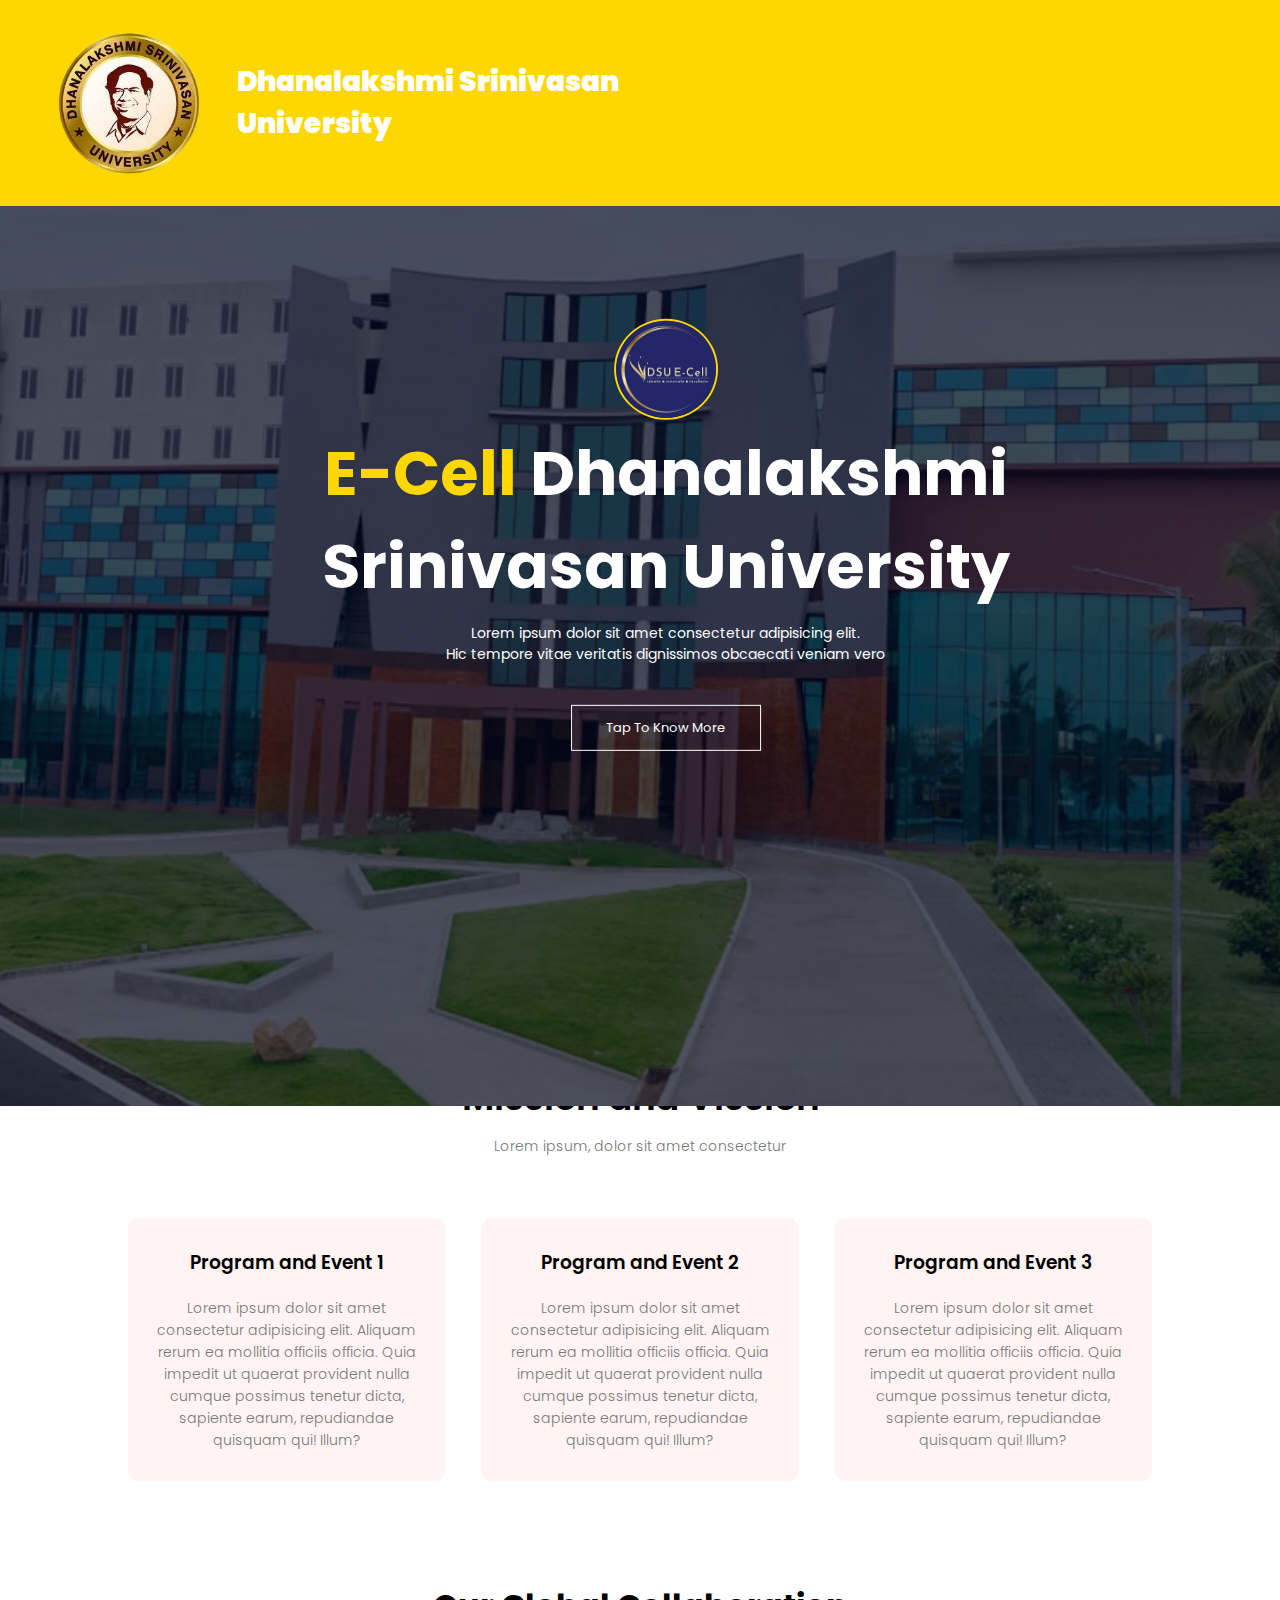
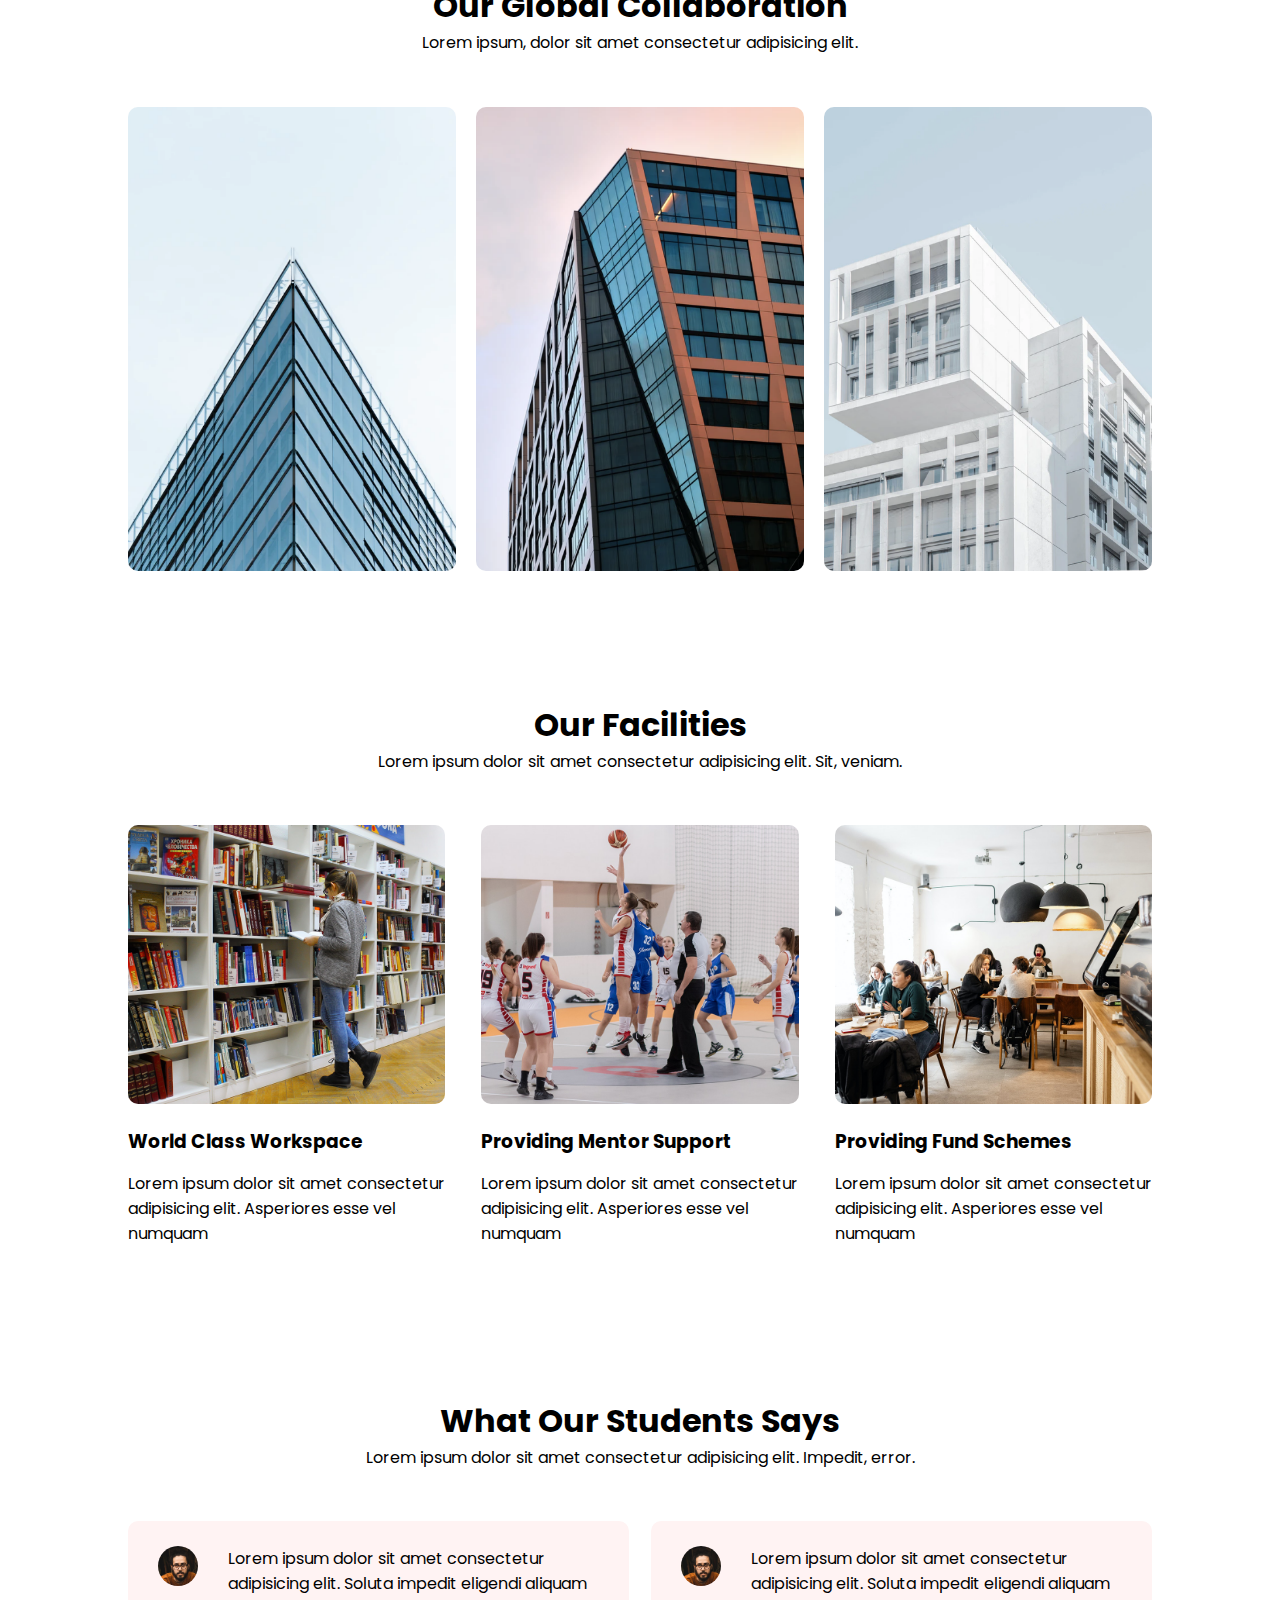
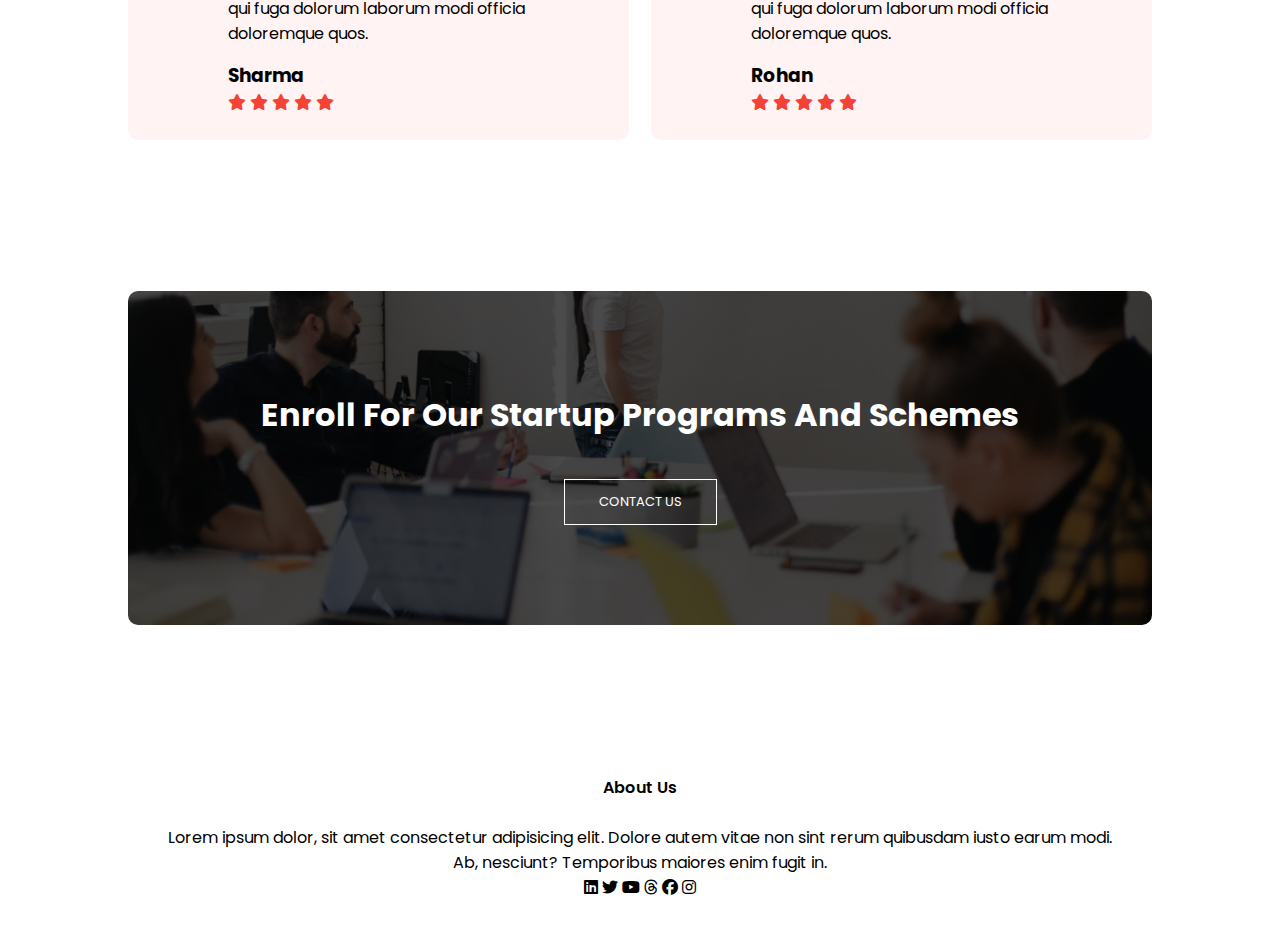
<file: index.html>
<!DOCTYPE html>
<html lang="en">
<head>
    <meta charset="UTF-8">
    <meta name="viewport" content="width=device-width, initial-scale=1.0">
    <title>DSU-header</title>
    <link rel="stylesheet" href="main.css">
    <link rel="stylesheet" href="https://cdnjs.cloudflare.com/ajax/libs/font-awesome/6.4.2/css/all.min.css">
</head>
  <body>
    <section class="header">
       
       
      <nav>
      
        <div class="logo-content">
          <a href=""><img src="images/dsu_logo.png" class="logo"></a>
          <h1>Dhanalakshmi Srinivasan <br>University</h1>
        </div>
        <div class="nav-links" id="navlinks">
          <i class="fa fa-times" onclick="hidemenu()"></i>
            <ul>
                <li><a href="index.html">HOME</a></li>
                <li><a href="about.html">About</a></li>
            
            </ul>
        </div>
        <i class="fa fa-bars" onclick="showmenu()" ></i>
      </nav>
  
      <div class="banner">
          
      </div>

      <div class="text-box">
        <a href=""><img src="images/E-cell-logo.png" class="e-cell-logo"></a>
        <h1><span>E-Cell</span> Dhanalakshmi Srinivasan University</h1>
        <p>Lorem ipsum dolor sit amet consectetur adipisicing elit. <br>
            Hic tempore vitae veritatis dignissimos obcaecati veniam vero </p>

        <a href="about.html" class="hero-btn">Tap To Know More </a>     
      </div>

    </section>
    
    <!---Events-->
    <section class="course">
      <h1>Mission and Vission</h1>
      <p>Lorem ipsum, dolor sit amet consectetur</p>
      <div class="row">
          <div class="course-col">
              <h3>Program and Event 1</h3>
              <p>Lorem ipsum dolor sit amet consectetur adipisicing elit. Aliquam rerum ea mollitia officiis officia. Quia 
                  impedit ut quaerat provident nulla cumque possimus tenetur dicta, 
                  sapiente earum, repudiandae quisquam qui! Illum?
              </p>
          </div>

          <div class="course-col">
              <h3>Program and Event 2</h3>
              <p>Lorem ipsum dolor sit amet consectetur adipisicing elit. Aliquam rerum ea mollitia officiis officia. Quia 
                  impedit ut quaerat provident nulla cumque possimus tenetur dicta, 
                  sapiente earum, repudiandae quisquam qui! Illum?
              </p>
          </div>

          <div class="course-col">
              <h3>Program and Event 3</h3>
              <p>Lorem ipsum dolor sit amet consectetur adipisicing elit. Aliquam rerum ea mollitia officiis officia. Quia 
                  impedit ut quaerat provident nulla cumque possimus tenetur dicta, 
                  sapiente earum, repudiandae quisquam qui! Illum?
              </p>
          </div>
      </div>    
  </section>

  
    <!-----Campus------>

    <section class="campus">
      <h1>Our Global Collaboration</h1>
      <p>Lorem ipsum, dolor sit amet consectetur adipisicing elit.</p>
      
      <div class="row">

          <div class="campus-col">
              <img src="images/london.png">
              <div class="layer">
                  <h3>CHENNAI</h3>
              </div>
          </div>

          <div class="campus-col">
              <img src="images/newyork.png">
              <div class="layer">
                  <h3>COIMBATORE</h3>
              </div>
          </div>

          <div class="campus-col">
              <img src="images/washington.png">
              <div class="layer">
                  <h3>PONDICHERRY</h3>
              </div>
          </div>
      </div>

  </section>

   <!------ Facilities ----->
   <section class="facilities">
    <h1>Our Facilities</h1>
    <p>Lorem ipsum dolor sit amet consectetur adipisicing elit. Sit, veniam.</p>

    <div class="row">

        <div class="facilities-col">
            <img src="images/library.png">
            <h3>World Class Workspace</h3>
            <p>Lorem ipsum dolor sit amet consectetur adipisicing elit.
               Asperiores esse vel numquam 
            </p>
        </div>

        <div class="facilities-col">
            <img src="images/basketball.png">
            <h3>Providing Mentor Support</h3>
            <p>Lorem ipsum dolor sit amet consectetur adipisicing elit.
               Asperiores esse vel numquam 
            </p>
        </div>

        <div class="facilities-col">
            <img src="images/cafeteria.png">
            <h3>Providing Fund Schemes</h3>
            <p>Lorem ipsum dolor sit amet consectetur adipisicing elit.
               Asperiores esse vel numquam 
            </p>
        </div>

    </div>
</section>

 <!----  Testimonials-->

 <section class="testimonials">

  <h1>What Our Students Says</h1>
  <p>Lorem ipsum dolor sit amet consectetur adipisicing elit. Impedit, error.</p>
  
  <div class="row">

     <div class="testimonial-col">
         <img src="images/user2.jpg">
         <div>
             <p>Lorem ipsum dolor sit amet consectetur adipisicing elit.
                  Soluta impedit eligendi aliquam qui fuga dolorum laborum
                   modi officia doloremque quos.
             </p>
             <h3>Sharma</h3>
             <i class="fa fa-star"></i>
             <i class="fa fa-star"></i>
             <i class="fa fa-star"></i>
             <i class="fa fa-star"></i>
             <i class="fa fa-star"></i>
             
         </div>
     </div>

     <div class="testimonial-col">
         <img src="images/user2.jpg">
         <div>
             <p>Lorem ipsum dolor sit amet consectetur adipisicing elit.
                  Soluta impedit eligendi aliquam qui fuga dolorum laborum
                   modi officia doloremque quos.
             </p>
             <h3>Rohan</h3>
             <i class="fa fa-star"></i>
             <i class="fa fa-star"></i>
             <i class="fa fa-star"></i>
             <i class="fa fa-star"></i>
             <i class="fa fa-star"></i>
         </div>
     </div>
  </div>

</section>

<!--- Call to Action -->
<section class="cta">

<h1>Enroll For Our Startup Programs And Schemes</h1>
<a href="contact.html" class="hero-btn">CONTACT US</a> 
</section>

<!--- Footer -->

<section class="footer">
<h4>About Us</h4>
<p>Lorem ipsum dolor, sit amet consectetur adipisicing elit. 
 Dolore autem vitae non sint rerum quibusdam iusto earum modi. <br> Ab, nesciunt?
  Temporibus maiores enim fugit in.
</p>
<div class="icon">
    <a href="https://www.linkedin.com/in/entrepreneurship-and-pre-incubation-cell-92387b289?utm_source=share&utm_campaign=share_via&utm_content=profile&utm_medium=android_app
    "><i class="fa-brands fa-linkedin"></i></a>

    <a href="https://x.com/EcellDSU?t=1tXe-zYzVkVxfuq6m9onmg&s=08"><i class="fa-brands fa-twitter"></i></a>

    <a href="https://youtube.com/@ECellDSU?si=gqVxOyPkpqux6OGigttttt"><i class="fa-brands fa-youtube"></i></a>

    <a href="https://www.threads.net/@ecelldsu"><i class="fa-brands fa-threads"></i></a>

    <a href="https://www.facebook.com/ecelldsu?mibextid=ZbWKwL"><i class="fa-brands fa-facebook"></i></a>

    <a href="https://instagram.com/ecelldsu?utm_source=qr&igshid=MzNlNGNkZWQ4Mg%3D%3D"><i class="fa-brands fa-instagram"></i></a>
</div>
</section>

<!---JavaScript for Toggle Menu-->

<script>
  var navlinks = document.getElementById("navlinks");
  
  function showmenu(){
      navlinks.style.right="0";
  }

  function hidemenu(){
      navlinks.style.right="-200px";
  }



</script>  



 


      
  </body>
</html>
</file>
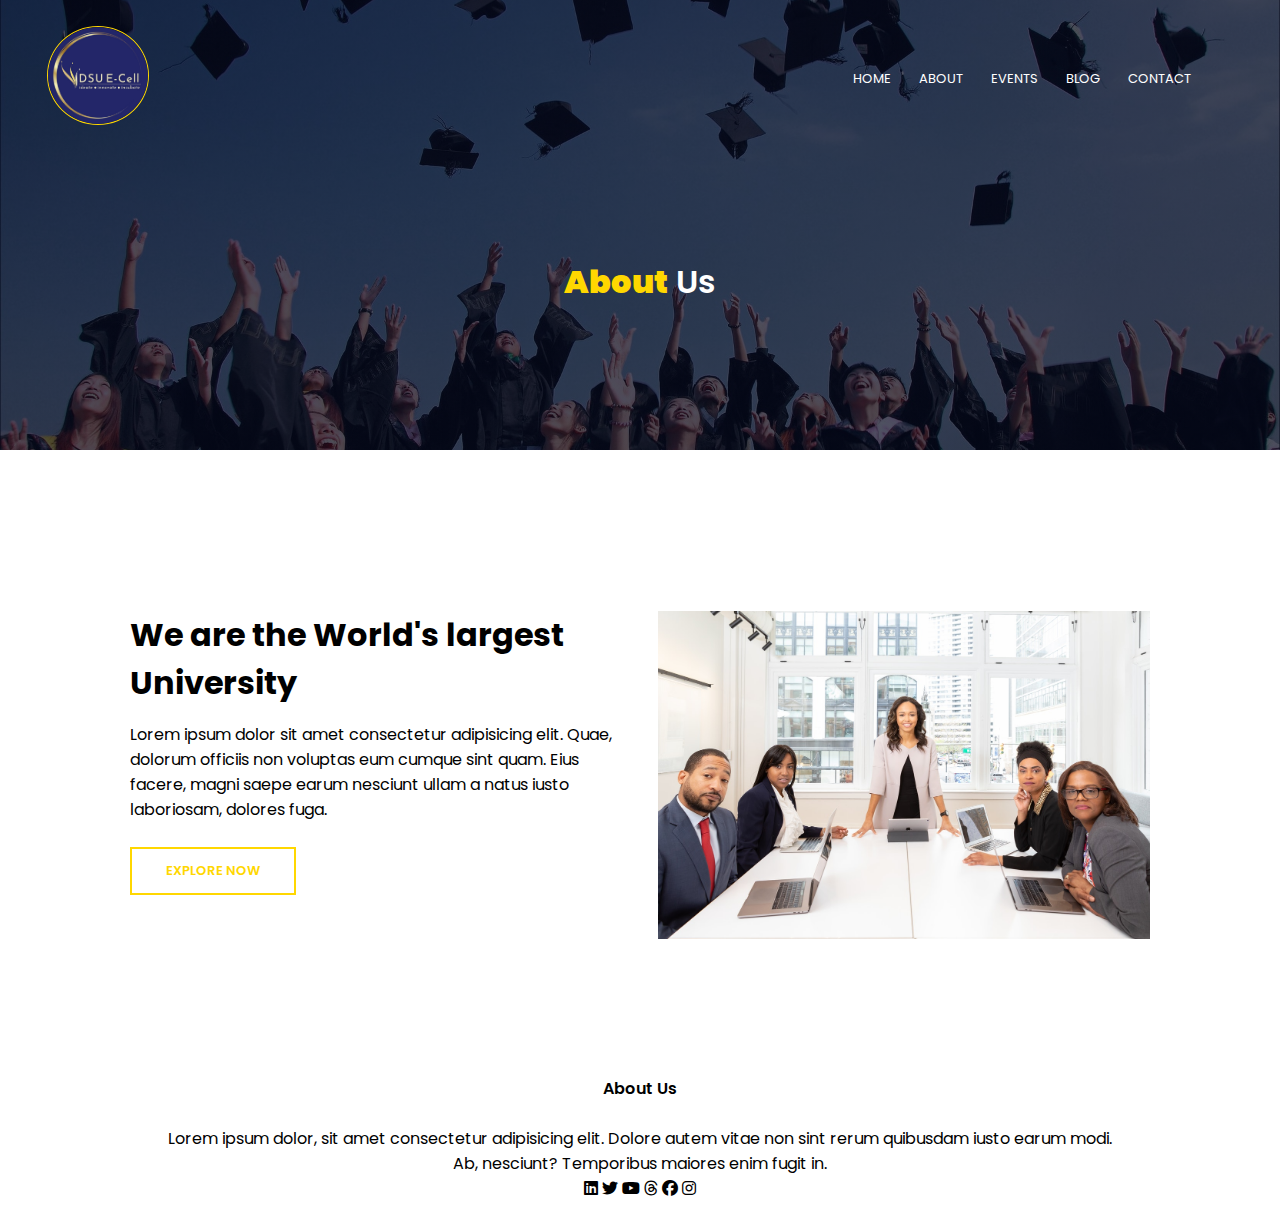
<file: about.html>
<!DOCTYPE html>
<html lang="en">
<head>
    <meta charset="UTF-8">
    <meta name="viewport" content="width=device-width, initial-scale=1.0">
    <title>E-Cell DSU</title>
    <link rel="stylesheet" href="about.css">
    <link rel="stylesheet" href="https://cdnjs.cloudflare.com/ajax/libs/font-awesome/6.4.2/css/all.min.css">
</head>
<body>
   
    <section class="sub-header">
        <nav>
            <a href="index.html"><img src="images/E-cell-logo.png" class="logo"></a>
            <div class="nav-links" id="navlinks">
                <i class="fa fa-times" onclick="hidemenu()"></i>
                <ul>
                    <li><a href="index.html">HOME</a></li>
                    <li><a href="about.html">ABOUT</a></li>
                    <li><a href="event.html">EVENTS</a></li>
                    <li><a href="blog.html">BLOG</a></li>
                    <li><a href="contact.html">CONTACT</a></li>
                </ul>
            </div>
            <i class="fa fa-bars" onclick="showmenu()" ></i>
        </nav>
         
     
        <h1><span>About</span> Us</h1>


    </section>

    <!----- about us content ------->
    <div class="about-us">

        <div class="row">

            <div class="about-col">
                <h1>We are the World's largest University</h1>
                <p>Lorem ipsum dolor sit amet consectetur adipisicing elit. Quae, dolorum officiis non voluptas
                     eum cumque sint quam. Eius facere, magni saepe earum nesciunt
                      ullam a natus iusto laboriosam, dolores fuga.
                </p>

                <a href="" class="hero-btn gold-btn">EXPLORE NOW</a>
            </div>
            
            <div class="about-col">
                
                <img src="images/about.jpg" alt="">
            </div>


        </div>
    </div>

  

   <section class="footer">
     <h4>About Us</h4>
     <p>Lorem ipsum dolor, sit amet consectetur adipisicing elit. 
        Dolore autem vitae non sint rerum quibusdam iusto earum modi. <br> Ab, nesciunt?
         Temporibus maiores enim fugit in.
    </p>
    <div class="icon">
        <a href="https://www.linkedin.com/in/entrepreneurship-and-pre-incubation-cell-92387b289?utm_source=share&utm_campaign=share_via&utm_content=profile&utm_medium=android_app
            "><i class="fa-brands fa-linkedin"></i></a>
    
            <a href="https://x.com/EcellDSU?t=1tXe-zYzVkVxfuq6m9onmg&s=08"><i class="fa-brands fa-twitter"></i></a>
    
            <a href="https://youtube.com/@ECellDSU?si=gqVxOyPkpqux6OGigttttt"><i class="fa-brands fa-youtube"></i></a>
    
            <a href="https://www.threads.net/@ecelldsu"><i class="fa-brands fa-threads"></i></a>
    
            <a href="https://www.facebook.com/ecelldsu?mibextid=ZbWKwL"><i class="fa-brands fa-facebook"></i></a>
    
            <a href="https://instagram.com/ecelldsu?utm_source=qr&igshid=MzNlNGNkZWQ4Mg%3D%3D"><i class="fa-brands fa-instagram"></i></a>
    </div>
   </section>
 








<!---JavaScript for Toggle Menu-->

<script>
    var navlinks = document.getElementById("navlinks");
    
    function showmenu(){
        navlinks.style.right="0";
    }

    function hidemenu(){
        navlinks.style.right="-200px";
    }



</script>    
</body>
</html>
</file>
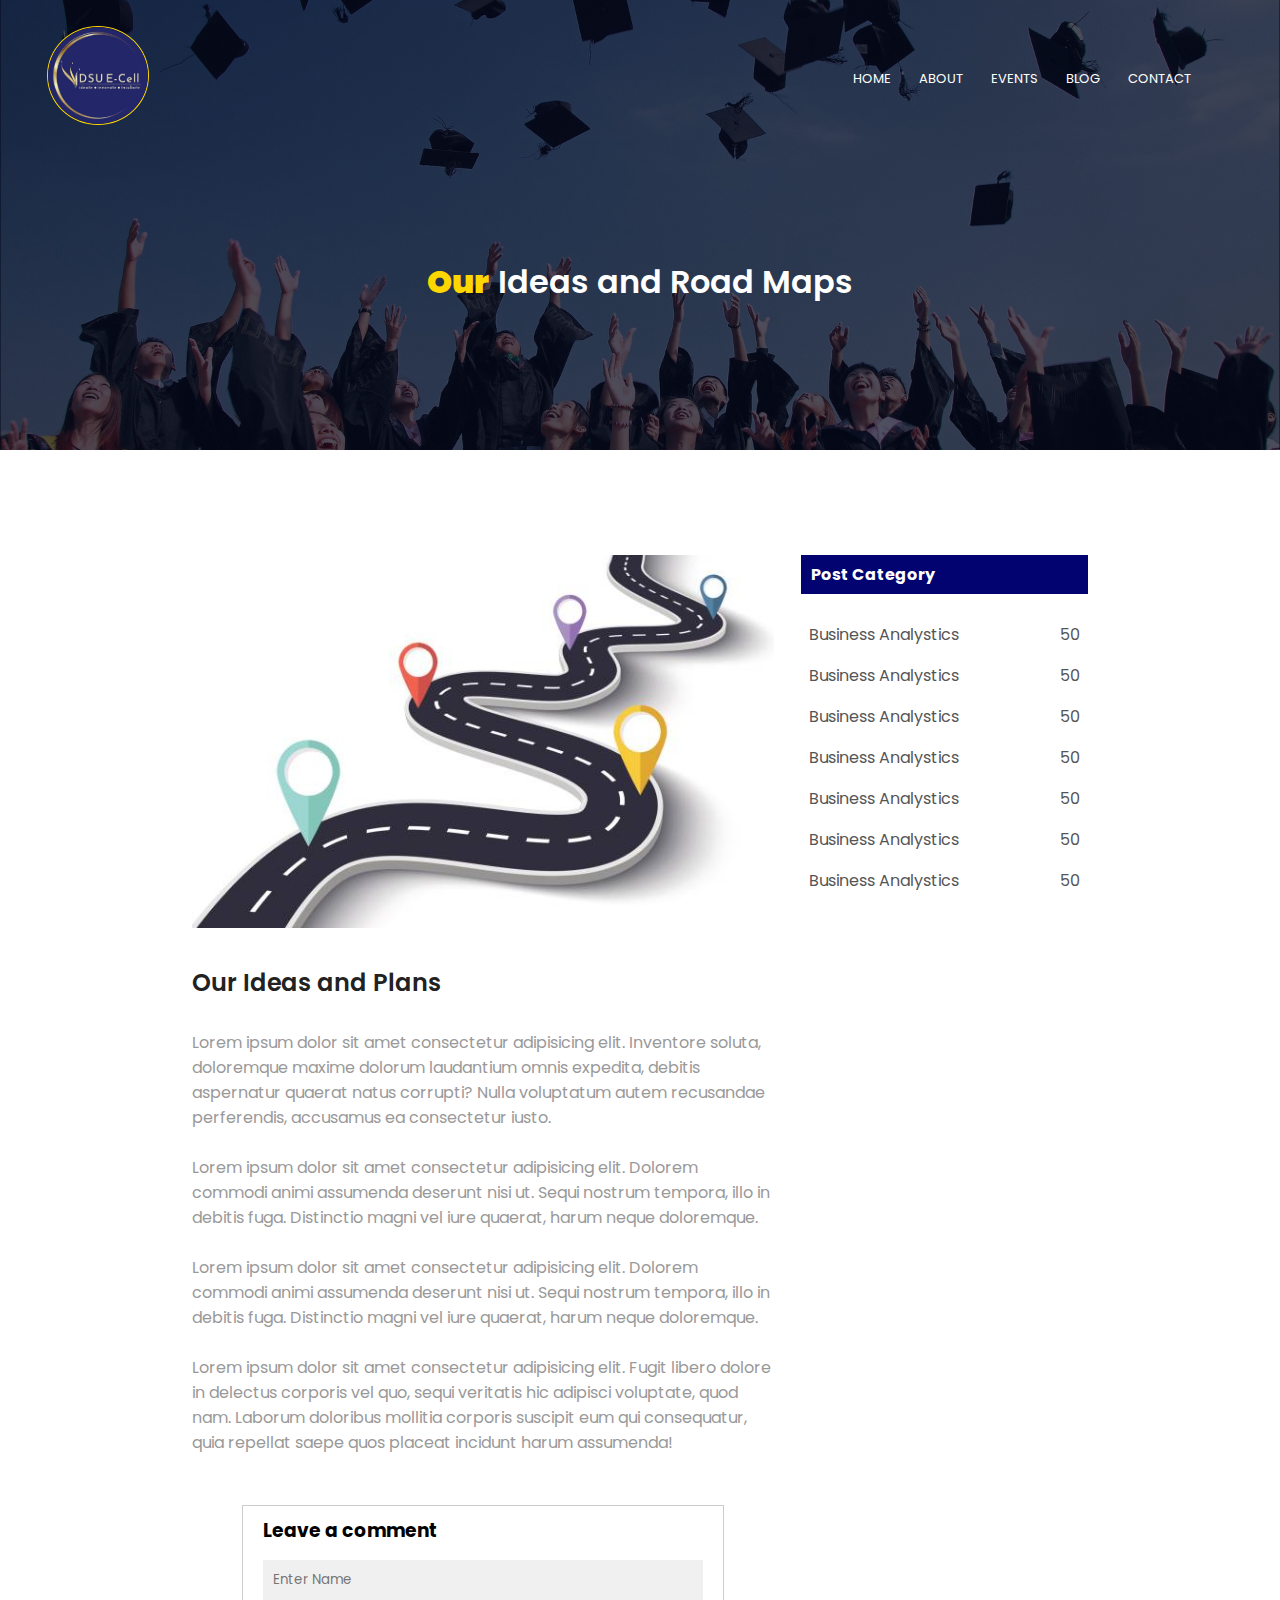
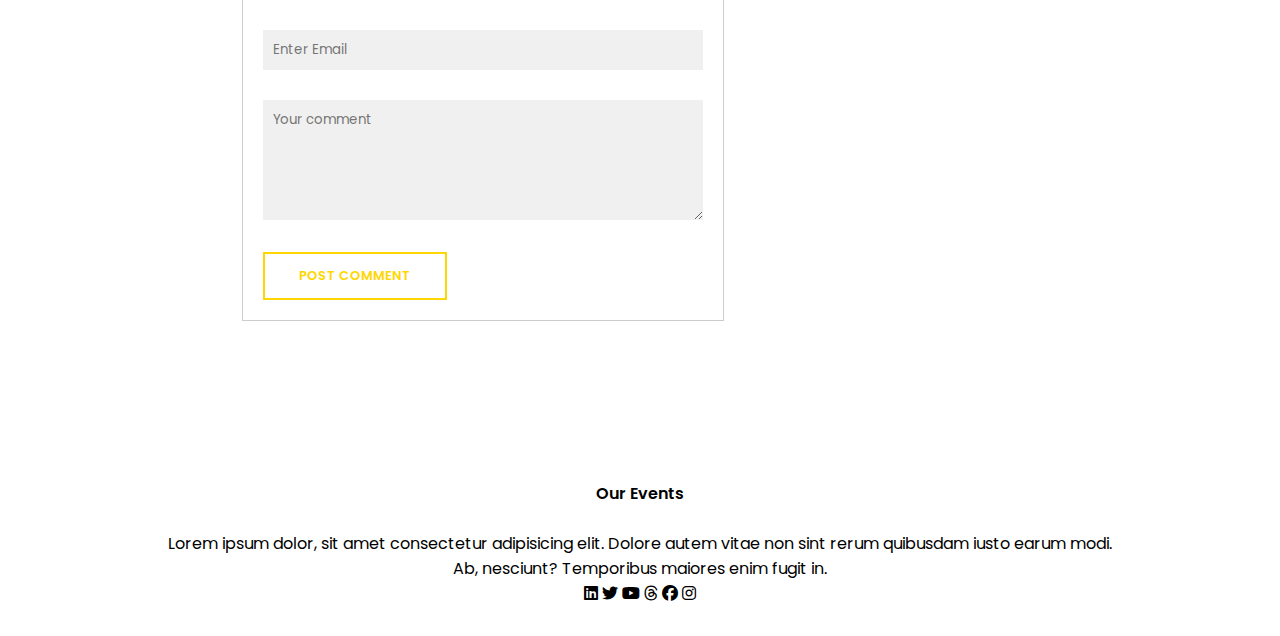
<file: blog.html>
<!DOCTYPE html>
<html lang="en">
<head>
    <meta charset="UTF-8">
    <meta name="viewport" content="width=device-width, initial-scale=1.0">
    <title>E-Cell DSU</title>
    <link rel="stylesheet" href="about.css">
    <link rel="stylesheet" href="https://cdnjs.cloudflare.com/ajax/libs/font-awesome/6.4.2/css/all.min.css">
</head>
<body>
   
    <section class="sub-header">
        <nav>
            <a href="index.html"><img src="images/E-cell-logo.png" class="logo"></a>
            <div class="nav-links" id="navlinks">
                <i class="fa fa-times" onclick="hidemenu()"></i>
                <ul>
                    <li><a href="index.html">HOME</a></li>
                    <li><a href="about.html">ABOUT</a></li>
                    <li><a href="event.html">EVENTS</a></li>
                    <li><a href="blog.html">BLOG</a></li>
                    <li><a href="contact.html">CONTACT</a></li>
                </ul>
            </div>
            <i class="fa fa-bars" onclick="showmenu()" ></i>
        </nav>
         
     
        <h1><span>Our</span> Ideas and Road Maps</h1>


    </section>

    <!------   Blog Content --------->
    <div class="blog-content">
        <div class="row">
            <div class="blog-left">
                <img src="images/roadmap.jpg" alt="">
                <h2>Our Ideas and Plans</h2>
                <p>Lorem ipsum dolor sit amet consectetur adipisicing elit. Inventore soluta, 
                    doloremque maxime dolorum laudantium omnis expedita, 
                    debitis aspernatur quaerat natus corrupti? Nulla voluptatum autem
                     recusandae perferendis, accusamus ea consectetur iusto.
                </p>
                <br>
                <p>Lorem ipsum dolor sit amet consectetur adipisicing elit. Dolorem commodi 
                    animi assumenda deserunt nisi ut.
                     Sequi nostrum tempora, illo in debitis fuga. Distinctio magni
                      vel iure quaerat, harum neque doloremque.
                </p>

                <br>
                <p>Lorem ipsum dolor sit amet consectetur adipisicing elit. Dolorem commodi 
                    animi assumenda deserunt nisi ut.
                     Sequi nostrum tempora, illo in debitis fuga. Distinctio magni
                      vel iure quaerat, harum neque doloremque.
                </p>
                <br>
                <p>Lorem ipsum dolor sit amet consectetur adipisicing elit. 
                    Fugit libero dolore in delectus corporis vel quo, sequi 
                    veritatis hic adipisci voluptate, quod nam. Laborum doloribus 
                    mollitia corporis suscipit eum qui consequatur,
                     quia repellat saepe quos placeat incidunt harum assumenda!
                    
                </p>

                <div class="comment-box">
                    <h3>Leave a comment</h3>
                    <form  class="comment-form">
                        <input type="text" placeholder="Enter Name">
                        <input type="email" placeholder="Enter Email">
                        <textarea  rows="5" placeholder="Your comment"></textarea>
                        <button type="submit" class="hero-btn gold-btn">POST COMMENT</button>
                    </form>
                </div>
        
            </div>

            <div class="blog-right">
                <h3>Post Category</h3>
                <div>
                    <span>Business Analystics</span>
                    <span>50</span>
                </div>
                <div>
                    <span>Business Analystics</span>
                    <span>50</span>
                </div>
   
                <div>
                    <span>Business Analystics</span>
                    <span>50</span>
                </div>

                <div>
                    <span>Business Analystics</span>
                    <span>50</span>
                </div>
                <div>
                    <span>Business Analystics</span>
                    <span>50</span>
                </div>
                <div>
                    <span>Business Analystics</span>
                    <span>50</span>
                </div>
                <div>
                    <span>Business Analystics</span>
                    <span>50</span>
                </div>
            </div>
        </div>
    </div>


   
   <!----- footer -->
   <section class="footer">
     <h4>Our Events</h4>
     <p>Lorem ipsum dolor, sit amet consectetur adipisicing elit. 
        Dolore autem vitae non sint rerum quibusdam iusto earum modi. <br> Ab, nesciunt?
         Temporibus maiores enim fugit in.
    </p>
    <div class="icon">
        <a href="https://www.linkedin.com/in/entrepreneurship-and-pre-incubation-cell-92387b289?utm_source=share&utm_campaign=share_via&utm_content=profile&utm_medium=android_app
        "><i class="fa-brands fa-linkedin"></i></a>

        <a href="https://x.com/EcellDSU?t=1tXe-zYzVkVxfuq6m9onmg&s=08"><i class="fa-brands fa-twitter"></i></a>

        <a href="https://youtube.com/@ECellDSU?si=gqVxOyPkpqux6OGigttttt"><i class="fa-brands fa-youtube"></i></a>

        <a href="https://www.threads.net/@ecelldsu"><i class="fa-brands fa-threads"></i></a>

        <a href="https://www.facebook.com/ecelldsu?mibextid=ZbWKwL"><i class="fa-brands fa-facebook"></i></a>

        <a href="https://instagram.com/ecelldsu?utm_source=qr&igshid=MzNlNGNkZWQ4Mg%3D%3D"><i class="fa-brands fa-instagram"></i></a>
    </div>
   </section>
 








<!---JavaScript for Toggle Menu-->

<script>
    var navlinks = document.getElementById("navlinks");
    
    function showmenu(){
        navlinks.style.right="0";
    }

    function hidemenu(){
        navlinks.style.right="-200px";
    }



</script>    
</body>
</html>
</file>
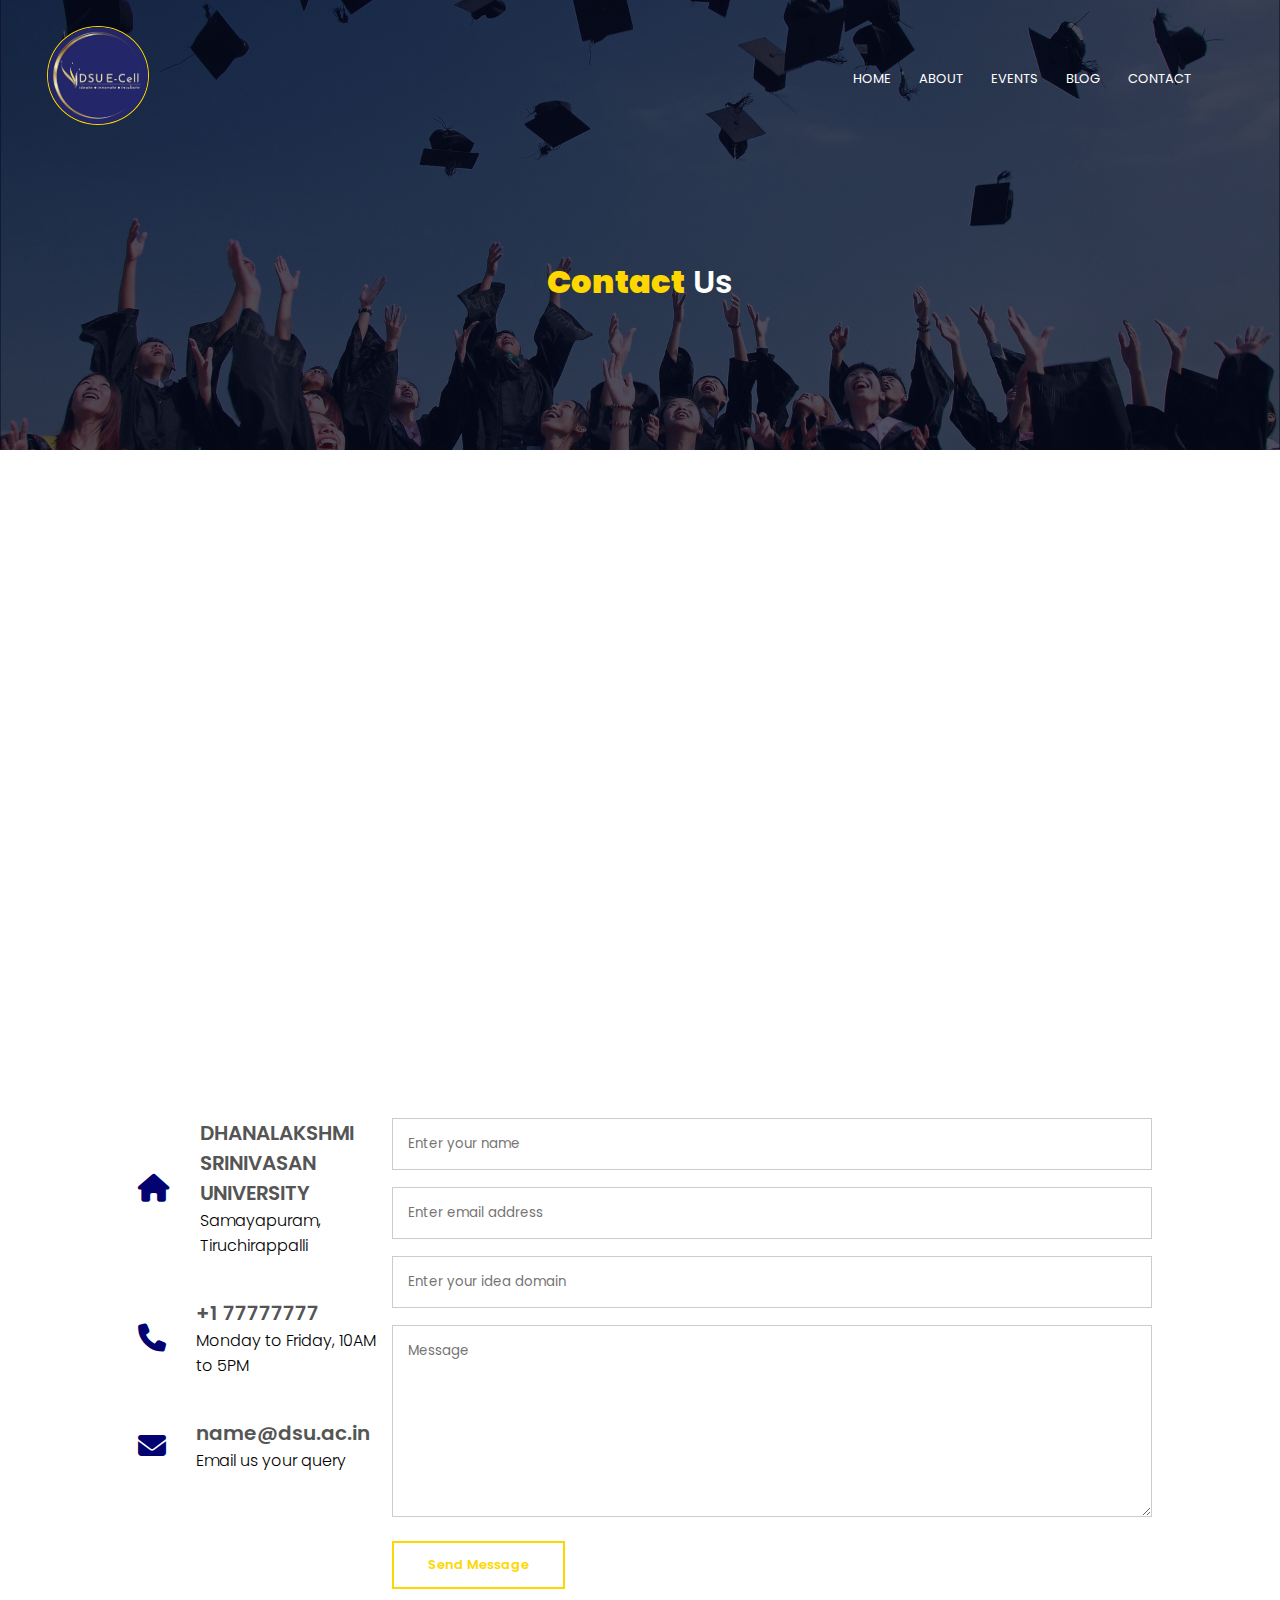
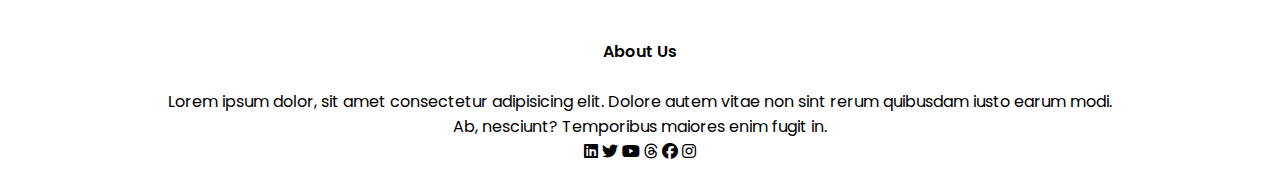
<file: contact.html>
<!DOCTYPE html>
<html lang="en">
<head>
    <meta charset="UTF-8">
    <meta name="viewport" content="width=device-width, initial-scale=1.0">
    <title>E-Cell DSU</title>
    <link rel="stylesheet" href="about.css">
    <link rel="stylesheet" href="https://cdnjs.cloudflare.com/ajax/libs/font-awesome/6.4.2/css/all.min.css">
</head>
<body>
   
    <section class="sub-header">
        <nav>
            <a href="index.html"><img src="images/E-cell-logo.png" class="logo"></a>
            <div class="nav-links" id="navlinks">
                <i class="fa fa-times" onclick="hidemenu()"></i>
                <ul>
                    <li><a href="index.html">HOME</a></li>
                    <li><a href="about.html">ABOUT</a></li>
                    <li><a href="event.html">EVENTS</a></li>
                    <li><a href="blog.html">BLOG</a></li>
                    <li><a href="contact.html">CONTACT</a></li>
                </ul>
            </div>
            <i class="fa fa-bars" onclick="showmenu()" ></i>
        </nav>
         
     
        <h1><span>Contact</span> Us</h1>


    </section>
    <!---contact us-->
    <section class="location">
        <iframe src="https://www.google.com/maps/embed?pb=!1m18!1m12!1m3!1d391
        7.445194399663!2d78.74390597481992!3d10.92970445634827!2m3!1f0!2f0!3f0!3
        m2!1i1024!2i768!4f13.1!3m3!1m2!1s0x3baaf70ca2847e99%3A0xcf6f7bb049ba92a6
        !2sDHANALAKSHMI%20SRINIVASAN%20UNIVERSITY!5e0!3m2!1sen!2sin!4v1697650928827
        !5m2!1sen!2sin" width="600" height="450" style="border:0;" allowfullscreen="" loading="lazy"
         referrerpolicy="no-referrer-when-downgrade"></iframe>
    </section>

    <section class="contact-us">

        <div class="row">
            <div class="contact-col">

                <div>
                    <i class="fa fa-home"></i>
                    <span>
                        <h5>DHANALAKSHMI SRINIVASAN UNIVERSITY</h5>
                        <p>
                            Samayapuram, Tiruchirappalli</p>
                    </span>
                </div>
                <div>
                    <i class="fa fa-phone"></i>
                    <span>
                        <h5>+1 77777777</h5>
                        <p>
                            Monday to Friday, 10AM to 5PM</p>
                    </span>
                </div>
                <div>
                    <i class="fa fa-envelope"></i>
                    <span>
                        <h5>name@dsu.ac.in</h5>
                        <p>
                           Email us your query</p>
                    </span>
                </div>
            </div>
            <div class="contact-col">

                <form action="form.php" method="post">
                    <input type="text" name="name" placeholder="Enter your name" required>
                    <input type="email" name="email" placeholder="Enter email address" required>
                    <input type="text" name="domain" placeholder="Enter your idea domain" required>
                    <textarea rows="8" name="meaage" placeholder="Message" required></textarea>
                    <button type="submit" class="hero-btn gold-btn">Send Message</button>
                </form>
            </div>
        </div>

    </section>

    

  

   <section class="footer">
     <h4>About Us</h4>
     <p>Lorem ipsum dolor, sit amet consectetur adipisicing elit. 
        Dolore autem vitae non sint rerum quibusdam iusto earum modi. <br> Ab, nesciunt?
         Temporibus maiores enim fugit in.
    </p>
    <div class="icon">
        <a href="https://www.linkedin.com/in/entrepreneurship-and-pre-incubation-cell-92387b289?utm_source=share&utm_campaign=share_via&utm_content=profile&utm_medium=android_app
            "><i class="fa-brands fa-linkedin"></i></a>
    
            <a href="https://x.com/EcellDSU?t=1tXe-zYzVkVxfuq6m9onmg&s=08"><i class="fa-brands fa-twitter"></i></a>
    
            <a href="https://youtube.com/@ECellDSU?si=gqVxOyPkpqux6OGigttttt"><i class="fa-brands fa-youtube"></i></a>
    
            <a href="https://www.threads.net/@ecelldsu"><i class="fa-brands fa-threads"></i></a>
    
            <a href="https://www.facebook.com/ecelldsu?mibextid=ZbWKwL"><i class="fa-brands fa-facebook"></i></a>
    
            <a href="https://instagram.com/ecelldsu?utm_source=qr&igshid=MzNlNGNkZWQ4Mg%3D%3D"><i class="fa-brands fa-instagram"></i></a>
    </div>
   </section>
 








<!---JavaScript for Toggle Menu-->

<script>
    var navlinks = document.getElementById("navlinks");
    
    function showmenu(){
        navlinks.style.right="0";
    }

    function hidemenu(){
        navlinks.style.right="-200px";
    }



</script>    
</body>
</html>
</file>
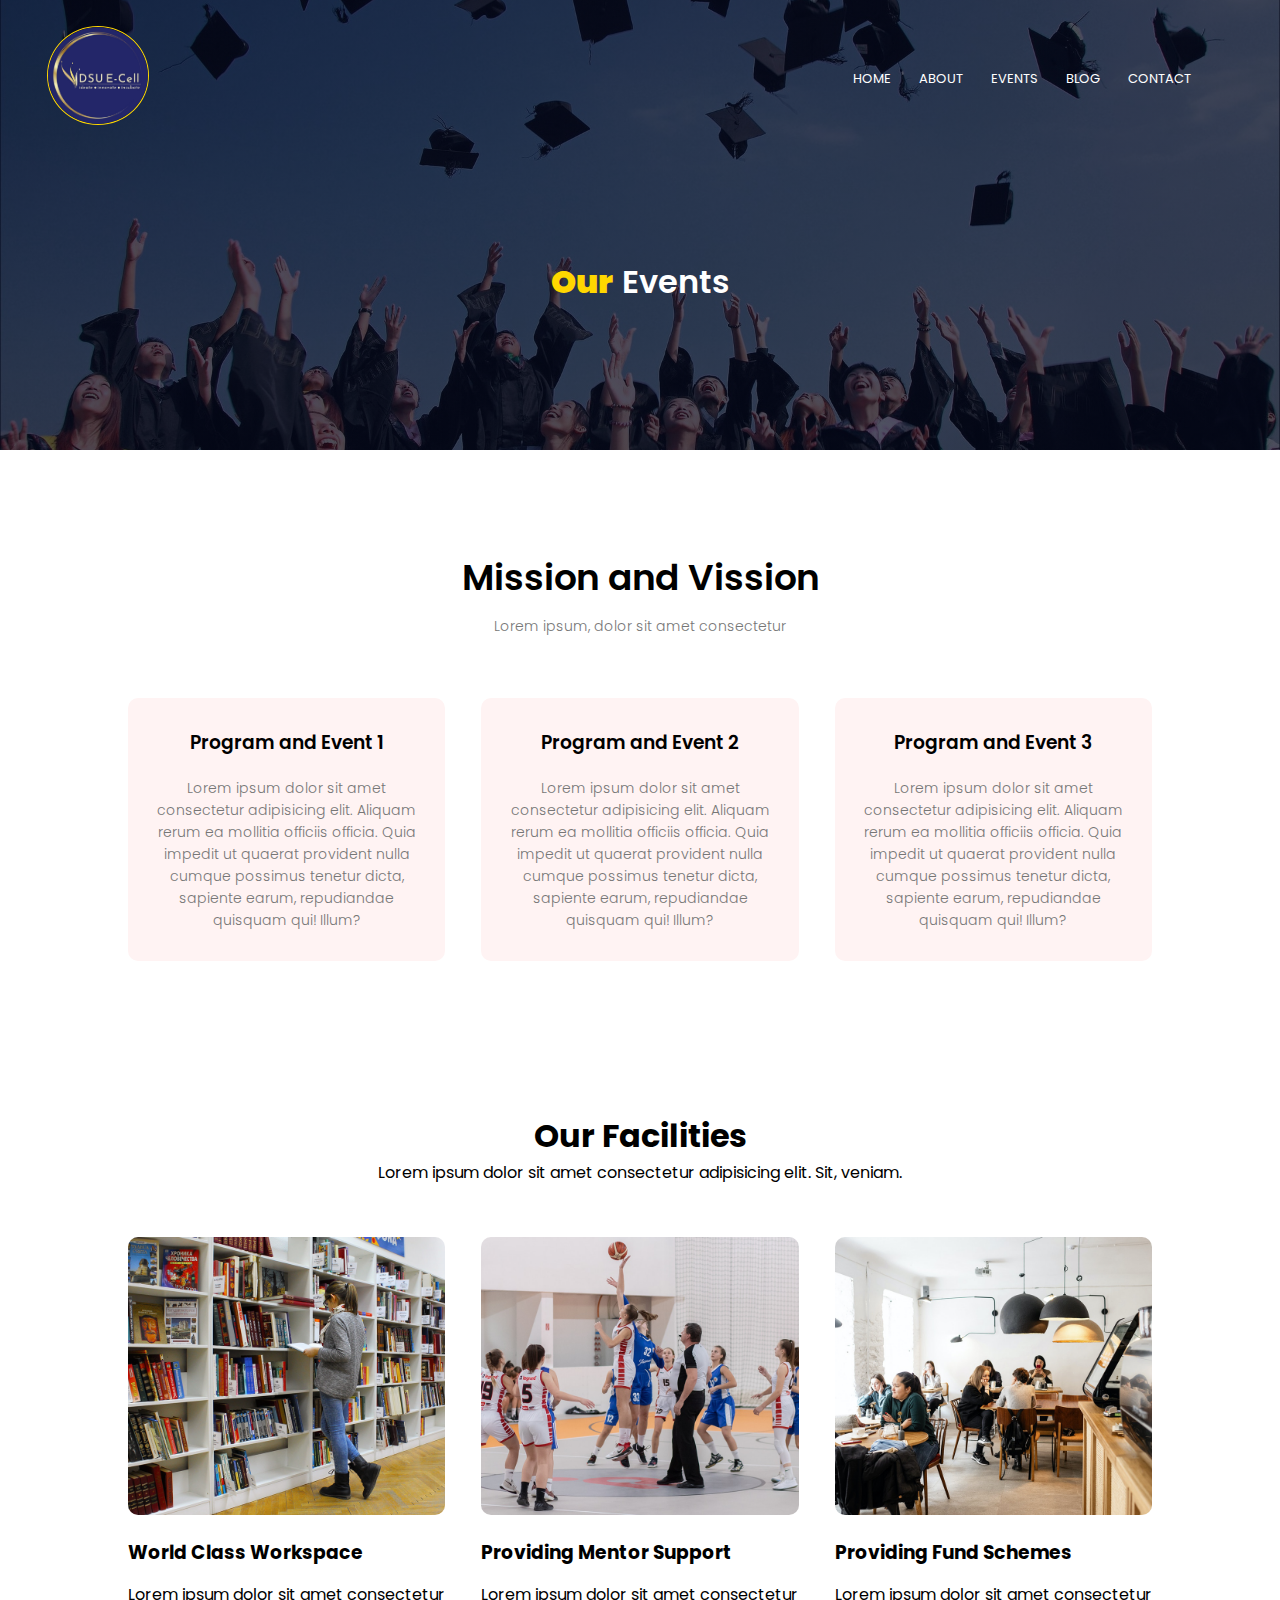
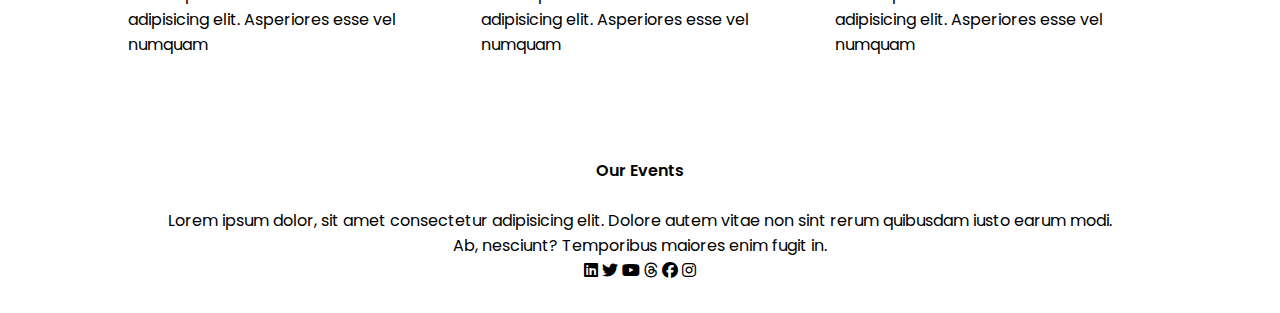
<file: event.html>
<!DOCTYPE html>
<html lang="en">
<head>
    <meta charset="UTF-8">
    <meta name="viewport" content="width=device-width, initial-scale=1.0">
    <title>E-Cell DSU</title>
    <link rel="stylesheet" href="about.css">
    <link rel="stylesheet" href="https://cdnjs.cloudflare.com/ajax/libs/font-awesome/6.4.2/css/all.min.css">
</head>
<body>
   
    <section class="sub-header">
        <nav>
            <a href="index.html"><img src="images/E-cell-logo.png" class="logo"></a>
            <div class="nav-links" id="navlinks">
                <i class="fa fa-times" onclick="hidemenu()"></i>
                <ul>
                    <li><a href="index.html">HOME</a></li>
                    <li><a href="about.html">ABOUT</a></li>
                    <li><a href="event.html">EVENTS</a></li>
                    <li><a href="blog.html">BLOG</a></li>
                    <li><a href="contact.html">CONTACT</a></li>
                </ul>
            </div>
            <i class="fa fa-bars" onclick="showmenu()" ></i>
        </nav>
         
     
        <h1><span>Our</span> Events</h1>


    </section>

    <!----- Events ------->
    <section class="course">
        <h1>Mission and Vission</h1>
        <p>Lorem ipsum, dolor sit amet consectetur</p>
        <div class="row">
            <div class="course-col">
                <h3>Program and Event 1</h3>
                <p>Lorem ipsum dolor sit amet consectetur adipisicing elit. Aliquam rerum ea mollitia officiis officia. Quia 
                    impedit ut quaerat provident nulla cumque possimus tenetur dicta, 
                    sapiente earum, repudiandae quisquam qui! Illum?
                </p>
            </div>

            <div class="course-col">
                <h3>Program and Event 2</h3>
                <p>Lorem ipsum dolor sit amet consectetur adipisicing elit. Aliquam rerum ea mollitia officiis officia. Quia 
                    impedit ut quaerat provident nulla cumque possimus tenetur dicta, 
                    sapiente earum, repudiandae quisquam qui! Illum?
                </p>
            </div>

            <div class="course-col">
                <h3>Program and Event 3</h3>
                <p>Lorem ipsum dolor sit amet consectetur adipisicing elit. Aliquam rerum ea mollitia officiis officia. Quia 
                    impedit ut quaerat provident nulla cumque possimus tenetur dicta, 
                    sapiente earum, repudiandae quisquam qui! Illum?
                </p>
            </div>
        </div>    
    </section>

    <!------ Facilities ----->
   <section class="facilities">
    <h1>Our Facilities</h1>
    <p>Lorem ipsum dolor sit amet consectetur adipisicing elit. Sit, veniam.</p>

    <div class="row">

        <div class="facilities-col">
            <img src="images/library.png">
            <h3>World Class Workspace</h3>
            <p>Lorem ipsum dolor sit amet consectetur adipisicing elit.
               Asperiores esse vel numquam 
            </p>
        </div>

        <div class="facilities-col">
            <img src="images/basketball.png">
            <h3>Providing Mentor Support</h3>
            <p>Lorem ipsum dolor sit amet consectetur adipisicing elit.
               Asperiores esse vel numquam 
            </p>
        </div>

        <div class="facilities-col">
            <img src="images/cafeteria.png">
            <h3>Providing Fund Schemes</h3>
            <p>Lorem ipsum dolor sit amet consectetur adipisicing elit.
               Asperiores esse vel numquam 
            </p>
        </div>

    </div>
</section>

  

   <section class="footer">
     <h4>Our Events</h4>
     <p>Lorem ipsum dolor, sit amet consectetur adipisicing elit. 
        Dolore autem vitae non sint rerum quibusdam iusto earum modi. <br> Ab, nesciunt?
         Temporibus maiores enim fugit in.
    </p>
    <div class="icon">
        <a href="https://www.linkedin.com/in/entrepreneurship-and-pre-incubation-cell-92387b289?utm_source=share&utm_campaign=share_via&utm_content=profile&utm_medium=android_app
            "><i class="fa-brands fa-linkedin"></i></a>
    
            <a href="https://x.com/EcellDSU?t=1tXe-zYzVkVxfuq6m9onmg&s=08"><i class="fa-brands fa-twitter"></i></a>
    
            <a href="https://youtube.com/@ECellDSU?si=gqVxOyPkpqux6OGigttttt"><i class="fa-brands fa-youtube"></i></a>
    
            <a href="https://www.threads.net/@ecelldsu"><i class="fa-brands fa-threads"></i></a>
    
            <a href="https://www.facebook.com/ecelldsu?mibextid=ZbWKwL"><i class="fa-brands fa-facebook"></i></a>
    
            <a href="https://instagram.com/ecelldsu?utm_source=qr&igshid=MzNlNGNkZWQ4Mg%3D%3D"><i class="fa-brands fa-instagram"></i></a>
    </div>
   </section>
 








<!---JavaScript for Toggle Menu-->

<script>
    var navlinks = document.getElementById("navlinks");
    
    function showmenu(){
        navlinks.style.right="0";
    }

    function hidemenu(){
        navlinks.style.right="-200px";
    }



</script>    
</body>
</html>
</file>
<file: main.css>
@import url("https://fonts.googleapis.com/css2?family=Nunito+Sans:opsz,wght@6..12,600&family=Poppins:wght@100;200;300;400;600;700&display=swap");
:root {
  --white:#fff;
  --blue:rgb(3, 3, 86);
}

*::-moz-selection {
  background: gold;
  color: var(--blue);
}

*::selection {
  background: gold;
  color: var(--blue);
}

html::-webkit-scrollbar {
  width: 1.4rem;
}

html::-webkit-scrollbar-track {
  background: gold;
}

html::-webkit-scrollbar-thumb {
  background: var(--blue);
}

* {
  margin: 0;
  padding: 0;
  font-family: "Poppins", sans-serif;
}

.header {
  width: 104%;
  height: 30vh;
  background: gold;
  position: relative;
}

.logo-content {
  display: flex;
  align-items: center;
}

nav {
  display: flex;
  padding: 2% 6%;
  justify-content: space-between;
  align-items: center;
}

nav .logo {
  width: 80%;
}

.logo-content h1 {
  font-size: 28px;
  font-weight: 1000;
  margin-left: -38px;
  color: white;
  margin-top: -60px;
}

nav .nav-links {
  flex: 1;
  text-align: right;
}

.nav-links ul li {
  list-style: none;
  display: inline-block;
  padding: 8px 12px;
  position: relative;
}

.nav-links ul li a {
  text-decoration: none;
  color: rgb(0, 0, 82);
  font-size: 22px;
}

.nav-links ul li::after {
  content: "";
  width: 0;
  height: 2px;
  background: #f44336;
  display: block;
  margin: auto;
  transition: 0.5s;
}

.nav-links ul li:hover::after {
  width: 100%;
}

.logo {
  width: 150px;
  position: relative;
  margin-left: -30px;
  padding-bottom: 50px;
}

.logo-content {
  margin-left: 0;
}

.banner {
  min-height: 100vh;
  width: 104%;
  background-image: linear-gradient(rgba(4, 9, 30, 0.7), rgba(4, 9, 30, 0.7)), url(images/dsu\ acedemic\ logo.jpg);
  background-position: center;
  background-size: cover;
  position: relative;
  margin: -60px;
}

.text-box {
  padding-top: 800px;
  width: 70%;
  color: var(--white);
  position: absolute;
  top: 50%;
  left: 50%;
  transform: translate(-50%, -50%);
  text-align: center;
}

.text-box h1 {
  font-size: 62px;
}

.text-box h1 span {
  color: gold;
}

.text-box p {
  margin: 10px 0 40px;
  font-size: 14px;
  color: var(--white);
}

.hero-btn {
  display: inline-block;
  text-decoration: none;
  color: var(--white);
  border: 1px solid var(--white);
  padding: 12px 34px;
  font-size: 13px;
  background: transparent;
  position: relative;
  cursor: pointer;
  transition: 0.5s;
}

.hero-btn:hover {
  background: gold;
  color: rgb(8, 27, 155);
}

nav .fa {
  display: none;
}

.e-cell-logo {
  width: 100px;
  border: 2px solid gold;
  border-radius: 50%;
}

@media (max-width: 1400px) {
  .course {
    padding-top: 1200px;
  }
}
@media (max-width: 1100px) {
  .banner {
    width: 110.6%;
  }
  nav .logo-content .logo {
    width: 70px;
    padding-left: 20px;
    border: none;
  }
  nav .logo-content h1 {
    font-size: 18px;
    padding-left: 60px;
    color: var(--blue);
  }
  .text-box h1 {
    font-size: 20px;
  }
  .nav-links ul li {
    display: block;
  }
  .nav-links ul :hover {
    background: var(--blue);
  }
  .nav-links ul :hover a {
    color: var(--white);
  }
  .nav-links {
    position: fixed;
    background: gold;
    height: 100vh;
    width: 150px;
    top: 0;
    right: -200px;
    text-align: center;
    z-index: 2;
    transition: 1s;
  }
  .nav-links ul li {
    text-align: left;
  }
  .nav-links ul li a {
    color: rgb(3, 3, 86);
  }
  nav .fa {
    display: block;
    color: var(--white);
    margin: 10px;
    font-size: 22px;
    cursor: pointer;
  }
  .nav-links ul {
    padding: 30px;
  }
}
@media (max-width: 1380px) {
  .course {
    padding-top: 1400px;
  }
  .nav-links {
    position: fixed;
    background: gold;
    height: 100vh;
    width: 150px;
    top: 0;
    right: -200px;
    text-align: center;
    z-index: 2;
    transition: 1s;
  }
}
@media (max-width: 1290px) {
  .course {
    padding-top: 900px;
  }
  .nav-links {
    position: fixed;
    background: gold;
    height: 100vh;
    width: 150px;
    top: 0;
    right: -200px;
    text-align: center;
    z-index: 2;
    transition: 1s;
  }
  .banner {
    width: 104.5%;
  }
}
@media (max-width: 1100px) {
  .course {
    padding-top: 680px;
  }
  .banner {
    min-height: 90vh;
  }
  .nav-links {
    position: fixed;
    background: gold;
    height: 100vh;
    width: 150px;
    top: 0;
    right: -200px;
    text-align: center;
    z-index: 2;
    transition: 1s;
  }
}
@media (max-width: 1024px) {
  .course {
    padding-top: 500px;
  }
  .nav-links {
    position: fixed;
    background: gold;
    height: 100vh;
    width: 150px;
    top: 0;
    right: -200px;
    text-align: center;
    z-index: 2;
    transition: 1s;
  }
  .banner {
    width: 105.7%;
  }
}
@media (max-width: 920px) {
  .course {
    padding-top: 960px;
  }
  .nav-links {
    position: fixed;
    background: gold;
    height: 100vh;
    width: 150px;
    top: 0;
    right: -200px;
    text-align: center;
    z-index: 2;
    transition: 1s;
  }
  .banner {
    width: 106.4%;
  }
}
@media (max-width: 830px) {
  .course {
    padding-top: 850px;
  }
  .nav-links {
    position: fixed;
    background: gold;
    height: 100vh;
    width: 150px;
    top: 0;
    right: -200px;
    text-align: center;
    z-index: 2;
    transition: 1s;
  }
  .banner {
    width: 107%;
  }
}
@media (max-width: 780px) {
  .course {
    padding-top: 750px;
  }
  .nav-links {
    position: fixed;
    background: gold;
    height: 100vh;
    width: 150px;
    top: 0;
    right: -200px;
    text-align: center;
    z-index: 2;
    transition: 1s;
  }
}
@media (max-width: 780px) {
  .banner {
    width: 107.6%;
  }
}
.course {
  width: 80%;
  margin: auto;
  text-align: center;
  padding-top: 800px;
}
.course h1 {
  font-size: 36px;
  font-weight: 600;
}
.course p {
  color: #777;
  font-size: 14px;
  font-weight: 300;
  line-height: 22px;
  padding: 10px;
}

.row {
  margin-top: 5%;
  display: flex;
  justify-content: space-between;
}

.course-col {
  flex-basis: 31%;
  background: #fff3f3;
  border-radius: 10px;
  margin-bottom: 5%;
  padding: 20px 12px;
  box-sizing: border-box;
  transition: 0.5s;
}
.course-col h3 {
  text-align: center;
  font-weight: 600;
  margin: 10px 0;
}

.course-col:hover {
  box-shadow: 0 0 20px 0px rgba(0, 0, 0, 0.2);
}

@media (max-width: 700px) {
  .row {
    flex-direction: column;
  }
  .nav-links {
    position: fixed;
    background: gold;
    height: 100vh;
    width: 150px;
    top: 0;
    right: -200px;
    text-align: center;
    z-index: 2;
    transition: 1s;
  }
}
.campus {
  width: 80%;
  margin: auto;
  text-align: center;
  padding-top: 50px;
}

.campus-col {
  flex-basis: 32%;
  border-radius: 10px;
  margin-bottom: 30px;
  position: relative;
  overflow: hidden;
}

.campus-col img {
  width: 100%;
  display: block;
}

.layer {
  background: transparent;
  height: 100%;
  width: 100%;
  position: absolute;
  top: 0;
  left: 0;
  transition: 0.5s;
}

.layer:hover {
  background: rgba(255, 251, 18, 0.7);
}

.layer h3 {
  width: 100%;
  font-weight: 500;
  color: var(--blue);
  font-size: 26px;
  bottom: 0;
  left: 50%;
  transform: translateX(-50%);
  position: absolute;
  opacity: 0;
  font-weight: 600;
  transition: 0.5s;
}

.layer:hover h3 {
  bottom: 49%;
  opacity: 1;
}

.facilities {
  width: 80%;
  margin: auto;
  text-align: center;
  padding-top: 100px;
}

.facilities-col {
  flex-basis: 31%;
  border-radius: 10px;
  margin-bottom: 5%;
  text-align: left;
}

.facilities-col img {
  width: 100%;
  border-radius: 10px;
}

.facilities-col p {
  padding: 0;
}

.facilities-col h3 {
  margin-top: 16px;
  margin-bottom: 15px;
  text-align: left;
}

.testimonials {
  width: 80%;
  margin: auto;
  padding-top: 100px;
  text-align: center;
}

.testimonial-col {
  flex-basis: 44%;
  border-radius: 10px;
  margin-bottom: 5%;
  text-align: left;
  background: #fff3f3;
  padding: 25px;
  cursor: pointer;
  display: flex;
}
.testimonial-col p {
  padding: 0;
}
.testimonial-col h3 {
  margin-top: 15px;
  text-align: left;
}

.testimonial-col img {
  height: 40px;
  margin-left: 5px;
  margin-right: 30px;
  border-radius: 50%;
}

.testimonial-col .fa {
  color: #f44336;
}

@media (max-width: 700px) {
  .testimonial-col img {
    margin-left: 0;
    margin-right: 15px;
  }
  .nav-links {
    position: fixed;
    background: gold;
    height: 100vh;
    width: 150px;
    top: 0;
    right: -200px;
    text-align: center;
    z-index: 2;
    transition: 1s;
  }
}
.cta {
  margin: 100px auto;
  width: 80%;
  background-image: linear-gradient(rgba(0, 0, 0, 0.7), rgba(0, 0, 0, 0.7)), url(images/banner2.jpg);
  background-position: center;
  background-size: cover;
  border-radius: 10px;
  text-align: center;
  padding: 100px 0;
}

.cta h1 {
  color: var(--white);
  margin-bottom: 40px;
  padding: 0;
}

@media (max-width: 700px) {
  .cta h1 {
    font-size: 24px;
  }
  .nav-links {
    position: fixed;
    background: gold;
    height: 100vh;
    width: 150px;
    top: 0;
    right: -200px;
    text-align: center;
    z-index: 2;
    transition: 1s;
  }
}
.footer {
  width: 100%;
  text-align: center;
  padding: 30px 0;
}

.footer h4 {
  margin-bottom: 25px;
  margin-top: 20px;
  font-weight: 600;
}

.icon .fa {
  color: #f44336;
  margin: 0 13px;
  cursor: pointer;
  padding: 18px 0;
}

.sub-header {
  height: 50vh;
  width: 100%;
  background-image: linear-gradient(rgba(4, 9, 30, 0.7), rgba(4, 9, 30, 0.7)), url(images/background.jpg);
  background-position: center;
  background-size: cover;
  text-align: center;
  color: var(--white);
}

.sub-header h1 {
  margin-top: 100px;
}

.about-us {
  width: 80%;
  margin: auto;
  padding-top: 80px;
  padding-bottom: 50px;
}

.about-col {
  flex-basis: 48%;
  padding: 30px 2px;
}

.about-col img {
  width: 100%;
}

.about-col h1 {
  padding-top: 0;
}

.about-col p {
  padding: 15px 0 25px;
}

.gold-btn {
  border: 2px solid gold;
  background: transparent;
  color: gold;
  font-weight: 600;
}

.sub-header h1 {
  font-weight: 600;
  color: rgb(255, 255, 255);
}

.sub-header h1 span {
  font-weight: 900;
  color: gold;
}

@media (max-width: 550px) {
  .text-box {
    margin-top: -150px;
    width: 70%;
  }
  .course {
    padding-top: 580px;
  }
  .nav-links {
    position: fixed;
    background: gold;
    height: 100vh;
    width: 150px;
    top: 0;
    right: -200px;
    text-align: center;
    z-index: 2;
    transition: 1s;
  }
  .banner {
    width: 110.7%;
  }
}
@media (max-width: 500px) {
  .banner {
    width: 117.7%;
    min-height: 90vh;
  }
  nav .logo-content h1 {
    font-size: 15px;
    padding-left: 60px;
  }
  .nav-links {
    position: fixed;
    background: gold;
    height: 100vh;
    width: 150px;
    top: 0;
    right: -200px;
    text-align: center;
    z-index: 2;
    transition: 1s;
  }
}
@media (max-width: 480px) {
  .banner {
    min-height: 95vh;
  }
  .course {
    padding-top: 670px;
  }
  .nav-links {
    position: fixed;
    background: gold;
    height: 100vh;
    width: 150px;
    top: 0;
    right: -200px;
    text-align: center;
    z-index: 2;
    transition: 1s;
  }
  .banner {
    width: 112%;
  }
}
@media (max-width: 420px) {
  .course {
    padding-top: 690px;
  }
  .nav-links {
    position: fixed;
    background: gold;
    height: 100vh;
    width: 150px;
    top: 0;
    right: -200px;
    text-align: center;
    z-index: 2;
    transition: 1s;
  }
  .banner {
    width: 114.5%;
  }
}
@media (max-width: 415px) {
  .banner {
    width: 114%;
  }
}
@media (max-width: 395px) {
  .course {
    padding-top: 650px;
  }
  .nav-links {
    position: fixed;
    background: gold;
    height: 100vh;
    width: 150px;
    top: 0;
    right: -200px;
    text-align: center;
    z-index: 2;
    transition: 1s;
  }
  .banner {
    width: 114.8%;
  }
}
@media (max-width: 380px) {
  .course {
    padding-top: 650px;
  }
  .nav-links {
    position: fixed;
    background: gold;
    height: 100vh;
    width: 150px;
    top: 0;
    right: -200px;
    text-align: center;
    z-index: 2;
    transition: 1s;
  }
  .banner {
    width: 115.4%;
  }
}
@media (max-width: 360px) {
  .course {
    padding-top: 580px;
  }
  .nav-links {
    position: fixed;
    background: gold;
    height: 100vh;
    width: 150px;
    top: 0;
    right: -200px;
    text-align: center;
    z-index: 2;
    transition: 1s;
  }
  .banner {
    width: 116%;
  }
}
@media (max-width: 325px) {
  .course {
    padding-top: 500px;
  }
  .nav-links {
    position: fixed;
    background: gold;
    height: 100vh;
    width: 150px;
    top: 0;
    right: -200px;
    text-align: center;
    z-index: 2;
    transition: 1s;
  }
  .banner {
    width: 118%;
  }
}
@media (max-width: 290px) {
  .banner {
    width: 120.5%;
  }
}
.footer .icon a i {
  text-decoration: none;
  color: black;
}/*# sourceMappingURL=main.css.map */
</file>
<file: about.css>
@import url("https://fonts.googleapis.com/css2?family=Nunito+Sans:opsz,wght@6..12,600&family=Poppins:wght@100;200;300;400;600;700&display=swap");
:root {
  --white:#fff;
  --blue:rgb(3, 3, 86);
}

*::-moz-selection {
  background: gold;
  color: var(--blue);
}

*::selection {
  background: gold;
  color: var(--blue);
}

html::-webkit-scrollbar {
  width: 1.4rem;
}

html::-webkit-scrollbar-track {
  background: gold;
}

html::-webkit-scrollbar-thumb {
  background: var(--blue);
}

* {
  margin: 0;
  padding: 0;
  font-family: "Poppins", sans-serif;
}

.header {
  min-height: 100vh;
  width: 100%;
  background-image: linear-gradient(rgba(4, 9, 30, 0.7), rgba(4, 9, 30, 0.7)), url(images/dsu\ acedemic\ logo.jpg);
  background-position: center;
  background-size: cover;
  position: relative;
}

nav {
  display: flex;
  padding: 2% 6%;
  justify-content: space-between;
  align-items: center;
}

.logo {
  width: 100px;
  position: relative;
  margin-left: -30px;
  border: 1px solid gold;
  border-radius: 50%;
}

nav .nav-links {
  flex: 1;
  text-align: right;
}

.nav-links ul li {
  list-style: none;
  display: inline-block;
  padding: 8px 12px;
  position: relative;
}

.nav-links ul li a {
  text-decoration: none;
  color: var(--white);
  font-size: 13px;
}

.nav-links ul li::after {
  content: "";
  width: 0;
  height: 2px;
  background: #f44336;
  display: block;
  margin: auto;
  transition: 0.5s;
}

.nav-links ul li:hover::after {
  width: 100%;
}

.text-box {
  width: 90%;
  color: var(--white);
  position: absolute;
  top: 50%;
  left: 50%;
  transform: translate(-50%, -50%);
  text-align: center;
}

.text-box h1 {
  font-size: 62px;
}

.text-box h1 span {
  color: gold;
}

.text-box p {
  margin: 10px 0 40px;
  font-size: 14px;
  color: var(--white);
}

.hero-btn {
  display: inline-block;
  text-decoration: none;
  color: var(--white);
  border: 1px solid var(--white);
  padding: 12px 34px;
  font-size: 13px;
  background: transparent;
  position: relative;
  cursor: pointer;
  transition: 0.5s;
}

.hero-btn:hover {
  background: gold;
  color: rgb(8, 27, 155);
}

nav .fa {
  display: none;
}

@media (max-width: 700px) {
  .logo {
    width: 70px;
    padding-left: 20px;
    border: none;
  }
  .text-box h1 {
    font-size: 20px;
  }
  .nav-links ul li {
    display: block;
  }
  .nav-links ul :hover {
    background: var(--blue);
  }
  .nav-links ul :hover a {
    color: var(--white);
  }
  .nav-links {
    position: fixed;
    background: gold;
    height: 100vh;
    width: 150px;
    top: 0;
    right: -200px;
    text-align: center;
    z-index: 2;
    transition: 1s;
  }
  .nav-links ul li {
    text-align: left;
  }
  .nav-links ul li a {
    color: rgb(3, 3, 86);
  }
  nav .fa {
    display: block;
    color: var(--white);
    margin: 10px;
    font-size: 22px;
    cursor: pointer;
  }
  .nav-links ul {
    padding: 30px;
  }
}
.course {
  width: 80%;
  margin: auto;
  text-align: center;
  padding-top: 100px;
}
.course h1 {
  font-size: 36px;
  font-weight: 600;
}
.course p {
  color: #777;
  font-size: 14px;
  font-weight: 300;
  line-height: 22px;
  padding: 10px;
}

.row {
  margin-top: 5%;
  display: flex;
  justify-content: space-between;
}

.course-col {
  flex-basis: 31%;
  background: #fff3f3;
  border-radius: 10px;
  margin-bottom: 5%;
  padding: 20px 12px;
  box-sizing: border-box;
  transition: 0.5s;
}
.course-col h3 {
  text-align: center;
  font-weight: 600;
  margin: 10px 0;
}

.course-col:hover {
  box-shadow: 0 0 20px 0px rgba(0, 0, 0, 0.2);
}

@media (max-width: 700px) {
  .row {
    flex-direction: column;
  }
}
.campus {
  width: 80%;
  margin: auto;
  text-align: center;
  padding-top: 50px;
}

.campus-col {
  flex-basis: 32%;
  border-radius: 10px;
  margin-bottom: 30px;
  position: relative;
  overflow: hidden;
}

.campus-col img {
  width: 100%;
  display: block;
}

.layer {
  background: transparent;
  height: 100%;
  width: 100%;
  position: absolute;
  top: 0;
  left: 0;
  transition: 0.5s;
}

.layer:hover {
  background: rgba(255, 251, 18, 0.7);
}

.layer h3 {
  width: 100%;
  font-weight: 500;
  color: var(--blue);
  font-size: 26px;
  bottom: 0;
  left: 50%;
  transform: translateX(-50%);
  position: absolute;
  opacity: 0;
  font-weight: 600;
  transition: 0.5s;
}

.layer:hover h3 {
  bottom: 49%;
  opacity: 1;
}

.facilities {
  width: 80%;
  margin: auto;
  text-align: center;
  padding-top: 100px;
}

.facilities-col {
  flex-basis: 31%;
  border-radius: 10px;
  margin-bottom: 5%;
  text-align: left;
}

.facilities-col img {
  width: 100%;
  border-radius: 10px;
}

.facilities-col p {
  padding: 0;
}

.facilities-col h3 {
  margin-top: 16px;
  margin-bottom: 15px;
  text-align: left;
}

.testimonials {
  width: 80%;
  margin: auto;
  padding-top: 100px;
  text-align: center;
}

.testimonial-col {
  flex-basis: 44%;
  border-radius: 10px;
  margin-bottom: 5%;
  text-align: left;
  background: #fff3f3;
  padding: 25px;
  cursor: pointer;
  display: flex;
}
.testimonial-col p {
  padding: 0;
}
.testimonial-col h3 {
  margin-top: 15px;
  text-align: left;
}

.testimonial-col img {
  height: 40px;
  margin-left: 5px;
  margin-right: 30px;
  border-radius: 50%;
}

.testimonial-col .fa {
  color: #f44336;
}

@media (max-width: 700px) {
  .testimonial-col img {
    margin-left: 0;
    margin-right: 15px;
  }
}
.cta {
  margin: 100px auto;
  width: 80%;
  background-image: linear-gradient(rgba(0, 0, 0, 0.7), rgba(0, 0, 0, 0.7)), url(images/banner2.jpg);
  background-position: center;
  background-size: cover;
  border-radius: 10px;
  text-align: center;
  padding: 100px 0;
}

.cta h1 {
  color: var(--white);
  margin-bottom: 40px;
  padding: 0;
}

@media (max-width: 700px) {
  .cta h1 {
    font-size: 24px;
  }
}
.footer {
  width: 100%;
  text-align: center;
  padding: 30px 0;
}

.footer h4 {
  margin-bottom: 25px;
  margin-top: 20px;
  font-weight: 600;
}

.icon .fa {
  color: #f44336;
  margin: 0 13px;
  cursor: pointer;
  padding: 18px 0;
}

.sub-header {
  height: 50vh;
  width: 100%;
  background-image: linear-gradient(rgba(4, 9, 30, 0.7), rgba(4, 9, 30, 0.7)), url(images/background.jpg);
  background-position: center;
  background-size: cover;
  text-align: center;
  color: var(--white);
}

.sub-header h1 {
  margin-top: 100px;
}

.about-us {
  width: 80%;
  margin: auto;
  padding-top: 80px;
  padding-bottom: 50px;
}

.about-col {
  flex-basis: 48%;
  padding: 30px 2px;
}

.about-col img {
  width: 100%;
}

.about-col h1 {
  padding-top: 0;
}

.about-col p {
  padding: 15px 0 25px;
}

.gold-btn {
  border: 2px solid gold;
  background: transparent;
  color: gold;
  font-weight: 600;
}

.sub-header h1 {
  font-weight: 600;
  color: rgb(255, 255, 255);
}

.sub-header h1 span {
  font-weight: 900;
  color: gold;
}

.blog-content {
  width: 70%;
  margin: auto;
  padding: 60px 0;
}

.blog-left {
  flex-basis: 65%;
}

.blog-left img {
  width: 100%;
}

.blog-left h2 {
  color: #222;
  font-weight: 600;
  margin: 30px 0;
}

.blog-left p {
  color: #999;
  padding: 0;
}

.blog-right {
  flex-basis: 32%;
}

.blog-right h3 {
  background: rgb(2, 2, 112);
  color: #fff;
  padding: 7px 0;
  padding-left: 10px;
  font-size: 16px;
  margin-bottom: 20px;
}

.blog-right div {
  display: flex;
  align-items: center;
  justify-content: space-between;
  color: #555;
  box-sizing: border-box;
  padding: 8px;
}

.comment-box {
  border: 1px solid #ccc;
  margin: 50px;
  padding: 10px 20px;
}

.comment-box h3 {
  text-align: left;
}

.comment-form input, .comment-form textarea {
  width: 100%;
  padding: 10px;
  margin: 15px 0;
  box-sizing: border-box;
  border: none;
  outline: none;
  background: #f0f0f0;
}

.comment-form button {
  margin: 10px 0;
}

@media (max-width: 700px) {
  .sub-header h1 {
    font-size: 24px;
  }
}
.location {
  width: 80%;
  margin: auto;
  padding: 80px 0;
}

.location iframe {
  width: 100%;
}

.contact-us {
  width: 80%;
  margin: auto;
}

.contact-coll {
  flex-basis: 48%;
  margin-bottom: 30px;
}

.contact-col div {
  display: flex;
  align-items: center;
  margin-bottom: 40px;
}

.contact-col div .fa {
  font-size: 28px;
  color: rgb(2, 2, 112);
  margin: 10px;
  margin-right: 30px;
}

.contact-col div p {
  padding: 0;
  font-weight: 300;
}

.contact-col div h5 {
  font-size: 20px;
  margin-bottom: 50x;
  color: #555;
  font-weight: 600;
}

.contact-col input, .contact-col textarea {
  width: 100%;
  padding: 15px;
  margin-bottom: 17px;
  outline: none;
  border: 1px solid #ccc;
  box-sizing: border-box;
}

.footer .icon a i {
  text-decoration: none;
  color: black;
}/*# sourceMappingURL=about.css.map */
</file>
